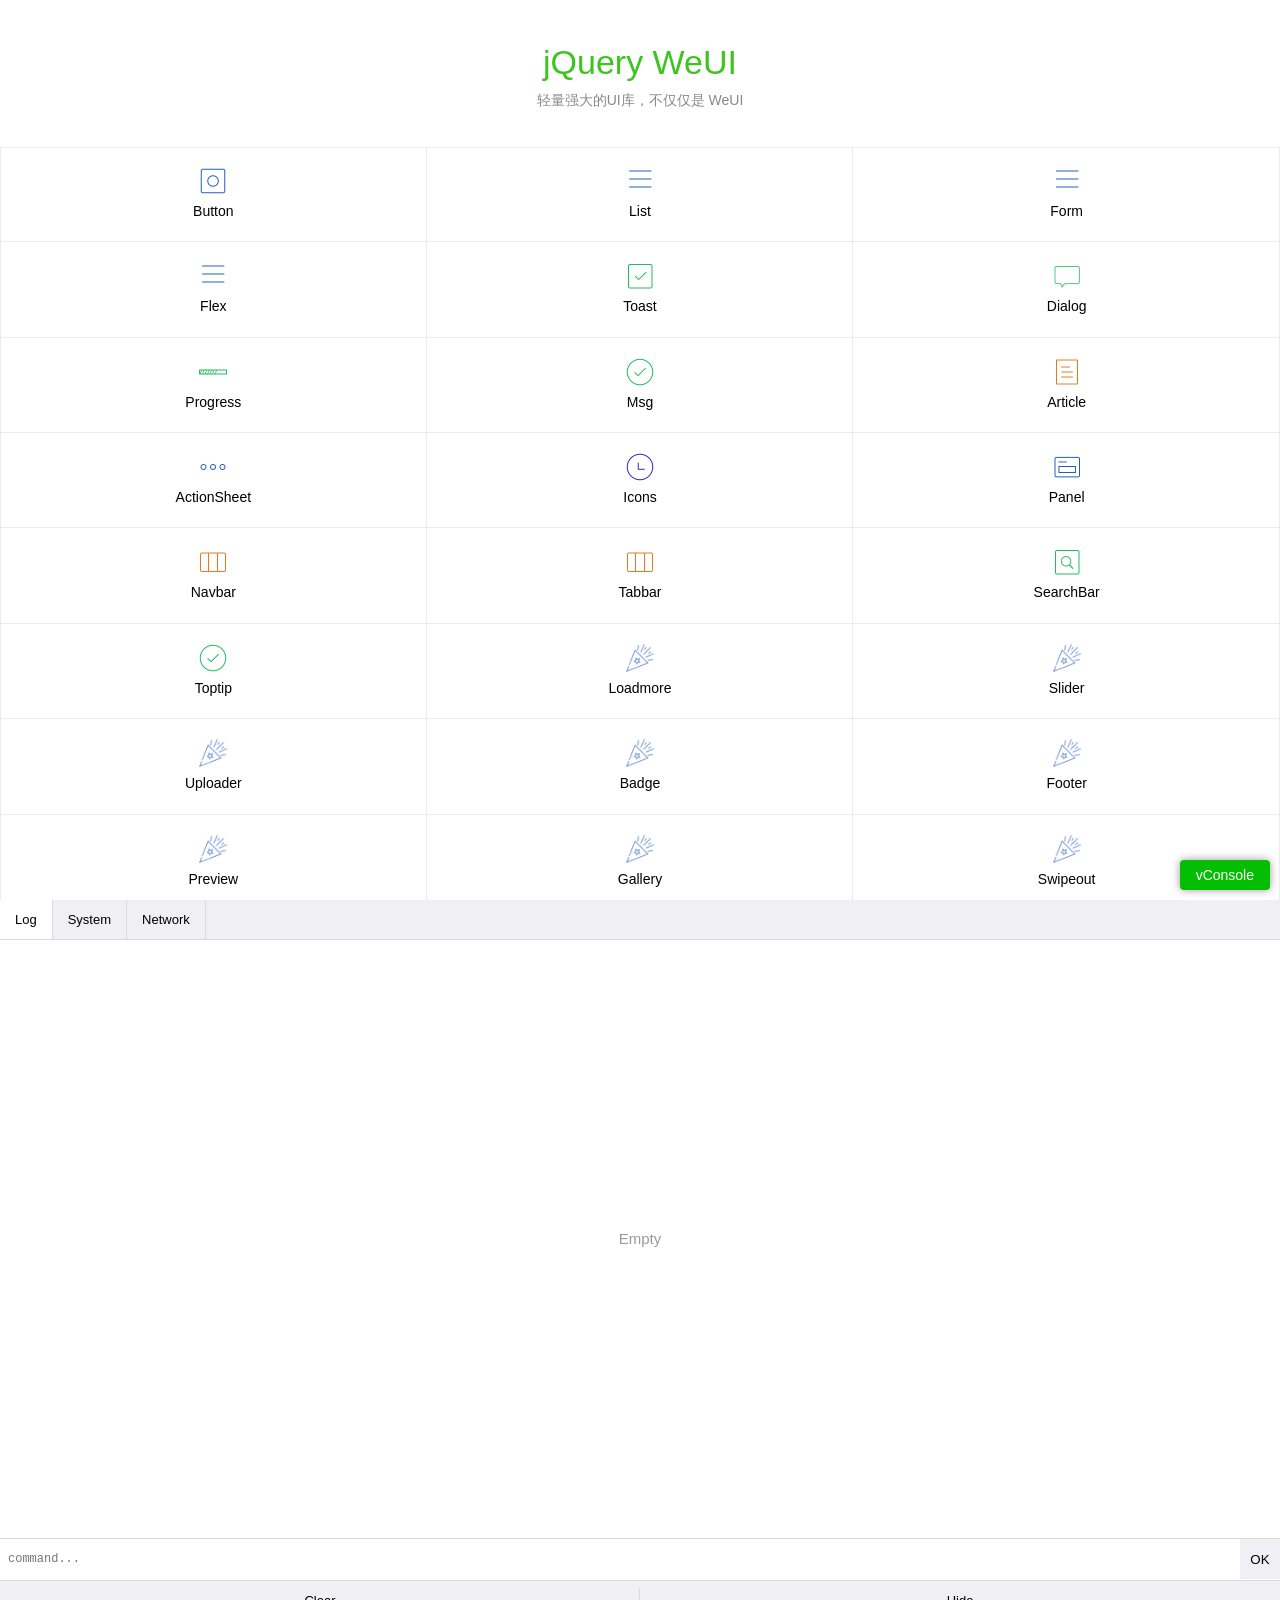
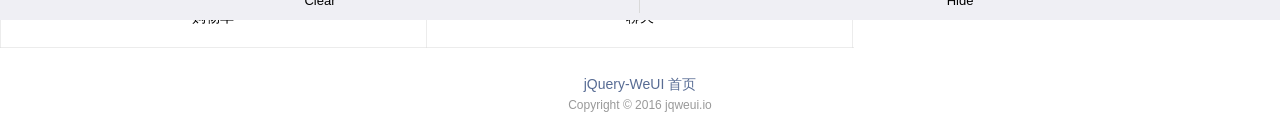
<file: wxjy-web-h5/weui/demos/index.html>
<!DOCTYPE html>
<html>
  <head>
    <title>jQuery WeUI</title>
    <meta charset="utf-8">
	<meta http-equiv="X-UA-Compatible" content="IE=edge">
	<meta name="viewport" content="width=device-width, initial-scale=1, user-scalable=no">

	<meta name="description" content="Write an awesome description for your new site here. You can edit this line in _config.yml. It will appear in your document head meta (for Google search results) and in your feed.xml site description.
	">

	<link rel="stylesheet" href="../lib/weui.min.css">
	<link rel="stylesheet" href="../lib/jquery-weui.min.css">
	<link rel="stylesheet" href="css/demos.css">

  </head>

  <body ontouchstart>

    <header class='demos-header'>
      <h1 class="demos-title">jQuery WeUI</h1>
      <p class='demos-sub-title'>轻量强大的UI库，不仅仅是 WeUI</p>
    </header>

    <div class="weui-grids">
      <a href="buttons.html" class="weui-grid js_grid">
        <div class="weui-grid__icon">
          <img src="images/icon_nav_button.png" alt="">
        </div>
        <p class="weui-grid__label">
          Button
        </p>
      </a>
      <a href="cell.html" class="weui-grid js_grid">
        <div class="weui-grid__icon">
          <img src="images/icon_nav_cell.png" alt="">
        </div>
        <p class="weui-grid__label">
          List
        </p>
      </a>
      <a href="form.html" class="weui-grid js_grid">
        <div class="weui-grid__icon">
          <img src="images/icon_nav_cell.png" alt="">
        </div>
        <p class="weui-grid__label">
          Form
        </p>
      </a>
      <a href="flex.html" class="weui-grid js_grid">
        <div class="weui-grid__icon">
          <img src="images/icon_nav_cell.png" alt="">
        </div>
        <p class="weui-grid__label">
          Flex
        </p>
      </a>
      <a href="toast.html" class="weui-grid js_grid">
        <div class="weui-grid__icon">
          <img src="images/icon_nav_toast.png" alt="">
        </div>
        <p class="weui-grid__label">
          Toast
        </p>
      </a>
      <a href="dialog.html" class="weui-grid js_grid">
        <div class="weui-grid__icon">
          <img src="images/icon_nav_dialog.png" alt="">
        </div>
        <p class="weui-grid__label">
          Dialog
        </p>
      </a>
      <a href="progress.html" class="weui-grid js_grid">
        <div class="weui-grid__icon">
          <img src="images/icon_nav_progress.png" alt="">
        </div>
        <p class="weui-grid__label">
          Progress
        </p>
      </a>
      <a href="msg.html" class="weui-grid js_grid">
        <div class="weui-grid__icon">
          <img src="images/icon_nav_msg.png" alt="">
        </div>
        <p class="weui-grid__label">
          Msg
        </p>
      </a>
      <a href="article.html" class="weui-grid js_grid">
        <div class="weui-grid__icon">
          <img src="images/icon_nav_article.png" alt="">
        </div>
        <p class="weui-grid__label">
          Article
        </p>
      </a>
      <a href="action-sheet.html" class="weui-grid js_grid">
        <div class="weui-grid__icon">
          <img src="images/icon_nav_actionSheet.png" alt="">
        </div>
        <p class="weui-grid__label">
          ActionSheet
        </p>
      </a>
      <a href="icons.html" class="weui-grid js_grid">
        <div class="weui-grid__icon">
          <img src="images/icon_nav_icons.png" alt="">
        </div>
        <p class="weui-grid__label">
          Icons
        </p>
      </a>
      <a href="panel.html" class="weui-grid js_grid">
        <div class="weui-grid__icon">
          <img src="images/icon_nav_panel.png" alt="">
        </div>
        <p class="weui-grid__label">
          Panel
        </p>
      </a>
      <a href="navbar.html" class="weui-grid js_grid">
        <div class="weui-grid__icon">
          <img src="images/icon_nav_tab.png" alt="">
        </div>
        <p class="weui-grid__label">
          Navbar
        </p>
      </a>
      <a href="tabbar.html" class="weui-grid js_grid">
        <div class="weui-grid__icon">
          <img src="images/icon_nav_tab.png" alt="">
        </div>
        <p class="weui-grid__label">
          Tabbar
        </p>
      </a>
      <a href="searchbar.html" class="weui-grid js_grid">
        <div class="weui-grid__icon">
          <img src="images/icon_nav_search_bar.png" alt="">
        </div>
        <p class="weui-grid__label">
          SearchBar
        </p>
      </a>
      <a href="toptip.html" class="weui-grid js_grid">
        <div class="weui-grid__icon">
          <img src="images/icon_nav_msg.png" alt="">
        </div>
        <p class="weui-grid__label">
          Toptip
        </p>
      </a>
      <a href="loadmore.html" class="weui-grid js_grid">
        <div class="weui-grid__icon">
          <img src="images/icon_nav_new.png" alt="">
        </div>
        <p class="weui-grid__label">
          Loadmore
        </p>
      </a>
      <a href="slider.html" class="weui-grid js_grid">
        <div class="weui-grid__icon">
          <img src="images/icon_nav_new.png" alt="">
        </div>
        <p class="weui-grid__label">
          Slider
        </p>
      </a>
      <a href="uploader.html" class="weui-grid js_grid">
        <div class="weui-grid__icon">
          <img src="images/icon_nav_new.png" alt="">
        </div>
        <p class="weui-grid__label">
          Uploader
        </p>
      </a>
      <a href="badge.html" class="weui-grid js_grid">
        <div class="weui-grid__icon">
          <img src="images/icon_nav_new.png" alt="">
        </div>
        <p class="weui-grid__label">
          Badge
        </p>
      </a>
      <a href="footer.html" class="weui-grid js_grid">
        <div class="weui-grid__icon">
          <img src="images/icon_nav_new.png" alt="">
        </div>
        <p class="weui-grid__label">
          Footer
        </p>
      </a>
      <a href="preview.html" class="weui-grid js_grid">
        <div class="weui-grid__icon">
          <img src="images/icon_nav_new.png" alt="">
        </div>
        <p class="weui-grid__label">
          Preview
        </p>
      </a>
      <a href="gallery.html" class="weui-grid js_grid">
        <div class="weui-grid__icon">
          <img src="images/icon_nav_new.png" alt="">
        </div>
        <p class="weui-grid__label">
          Gallery
        </p>
      </a>
      <a href="swipeout.html" class="weui-grid js_grid">
        <div class="weui-grid__icon">
          <img src="images/icon_nav_new.png" alt="">
        </div>
        <p class="weui-grid__label">
          Swipeout
        </p>
      </a>
    </div>

    <div class="demos-header">
      <h2 class='demos-second-title'>拓展组件</h2>
      <p class='demos-sub-title'>jQuery WeUI 专属组件</p>
    </div>

    <div class="weui-grids">
      <a href="ptr.html" class="weui-grid js_grid">
        <div class="weui-grid__icon">
          <img src="images/icon_nav_ptr.png" alt="">
        </div>
        <p class="weui-grid__label">
          下拉刷新
        </p>
      </a>
      <a href="infinite.html" class="weui-grid js_grid">
        <div class="weui-grid__icon">
          <img src="images/icon_nav_up.png" alt="">
        </div>
        <p class="weui-grid__label">
          滚动加载
        </p>
      </a>
      <a href="picker.html" class="weui-grid js_grid">
        <div class="weui-grid__icon">
          <img src="images/icon_nav_picker.png" alt="">
        </div>
        <p class="weui-grid__label">
          Picker
        </p>
      </a>
      <a href="calendar.html" class="weui-grid js_grid">
        <div class="weui-grid__icon">
          <img src="images/icon_nav_calendar.png" alt="">
        </div>
        <p class="weui-grid__label">
          Calendar
        </p>
      </a>
      <a href="city-picker.html" class="weui-grid js_grid">
        <div class="weui-grid__icon">
          <img src="images/icon_nav_city.png" alt="">
        </div>
        <p class="weui-grid__label">
          City Picker
        </p>
      </a>
      <a href="datetime-picker.html" class="weui-grid js_grid">
        <div class="weui-grid__icon">
          <img src="images/icon_nav_datetime.png" alt="">
        </div>
        <p class="weui-grid__label">
          Datetime
        </p>
      </a>
      <a href="swiper.html" class="weui-grid js_grid">
        <div class="weui-grid__icon">
          <img src="images/icon_nav_swiper.png" alt="">
        </div>
        <p class="weui-grid__label">
          Swiper
        </p>
      </a>
      <a href="noti.html" class="weui-grid js_grid">
        <div class="weui-grid__icon">
          <img src="images/icon_nav_msg.png" alt="">
        </div>
        <p class="weui-grid__label">
          Notification
        </p>
      </a>
      <a href="select.html" class="weui-grid js_grid">
        <div class="weui-grid__icon">
          <img src="images/icon_nav_select.png" alt="">
        </div>
        <p class="weui-grid__label">
          Select
        </p>
      </a>
      <a href="popup.html" class="weui-grid js_grid">
        <div class="weui-grid__icon">
          <img src="images/icon_nav_panel.png" alt="">
        </div>
        <p class="weui-grid__label">
          Popup
        </p>
      </a>
      <a href="photo-browser.html" class="weui-grid js_grid">
        <div class="weui-grid__icon">
          <img src="images/icon_nav_photo.png" alt="">
        </div>
        <p class="weui-grid__label">
          Photos
        </p>
      </a>
      <a href="count.html" class="weui-grid js_grid">
        <div class="weui-grid__icon">
          <img src="images/icon_nav_new.png" alt="">
        </div>
        <p class="weui-grid__label">
          Count
        </p>
      </a>
    </div>

    <div class="demos-header">
      <h2 class='demos-second-title'>模板</h2>
      <p class='demos-sub-title'>常见的页面模板</p>
    </div>

    <div class="weui-grids">
      <a href="tpl-shopping-cart.html" class="weui-grid js_grid">
        <div class="weui-grid__icon">
          <img src="images/icon_nav_new.png" alt="">
        </div>
        <p class="weui-grid__label">
          购物车
        </p>
      </a>
      <a href="tpl-chat.html" class="weui-grid js_grid">
        <div class="weui-grid__icon">
          <img src="images/icon_nav_new.png" alt="">
        </div>
        <p class="weui-grid__label">
          聊天
        </p>
      </a>
    </div>

    <div class="weui-footer">
      <p class="weui-footer__links">
        <a href="http://jqweui.com" class="weui-footer__link">jQuery-WeUI 首页</a>
      </p>
      <p class="weui-footer__text">Copyright © 2016 jqweui.io</p>
    </div>

    <style>
      .weui-footer {
        margin: 25px 0 10px 0;
      }
    </style>


<script src="../lib/jquery-2.1.4.js"></script>
<script src="../lib/fastclick.js"></script>
<script>
  console.info('欢迎使用 vConsole。vConsole 是一个由微信公众平台前端团队研发的 Web 前端开发者面板，可用于展示 console 日志，方便开发、调试。');

  $(function() {
    FastClick.attach(document.body);
  });
</script>
<script src="../lib/jquery-weui.min.js"></script>
<script src="../lib/vconsole.min.js"></script>
</body>

</html>
</file>
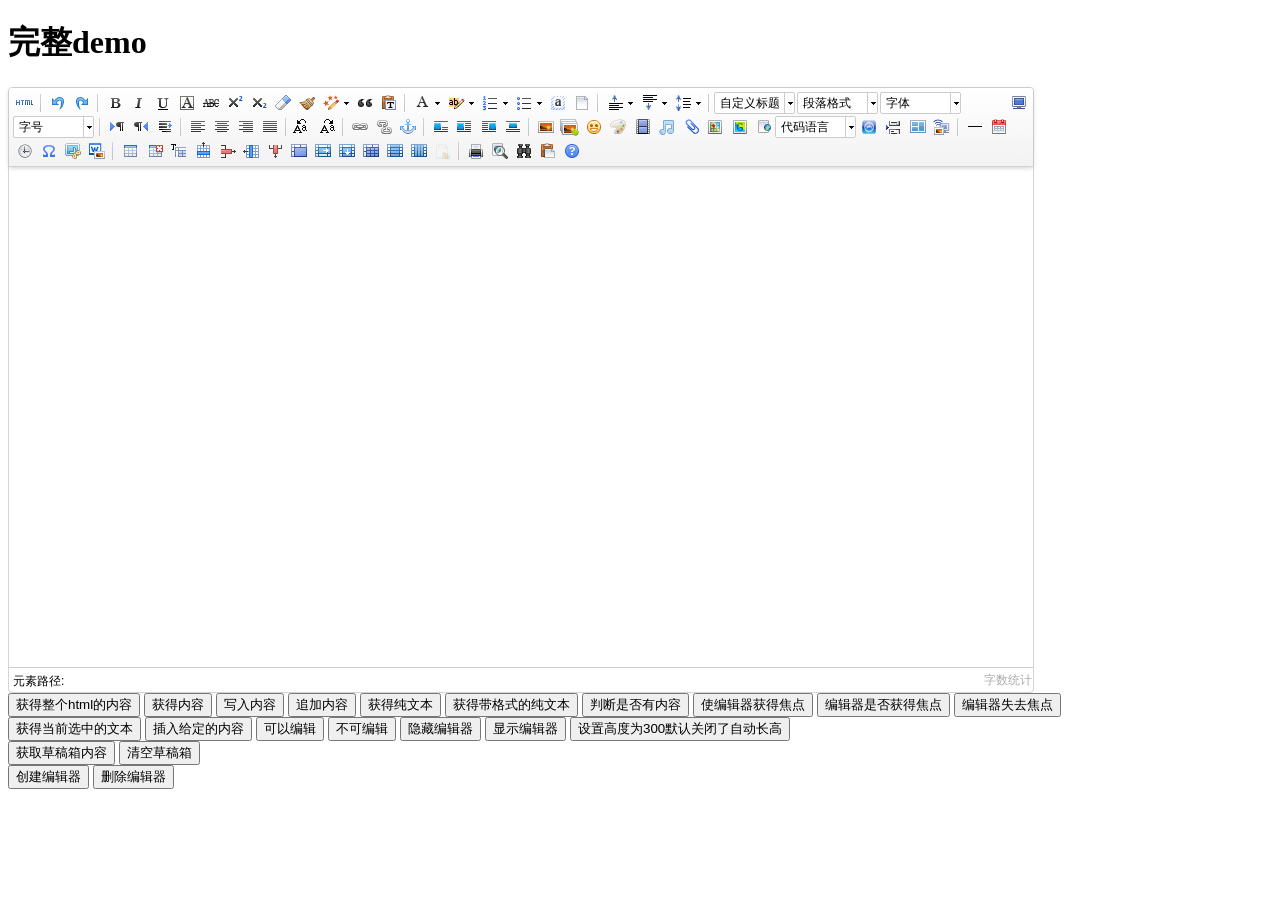
<file: wxjy-web-resource/src/main/resources/webjars/js/ueditor/index.html>
<!DOCTYPE HTML PUBLIC "-//W3C//DTD HTML 4.01 Transitional//EN"
        "http://www.w3.org/TR/html4/loose.dtd">
<html>
<head>
    <title>完整demo</title>
    <meta http-equiv="Content-Type" content="text/html;charset=utf-8"/>
    <script type="text/javascript" charset="utf-8" src="ueditor.config.js"></script>
    <script type="text/javascript" charset="utf-8" src="ueditor.all.min.js"> </script>
    <!--建议手动加在语言，避免在ie下有时因为加载语言失败导致编辑器加载失败-->
    <!--这里加载的语言文件会覆盖你在配置项目里添加的语言类型，比如你在配置项目里配置的是英文，这里加载的中文，那最后就是中文-->
    <script type="text/javascript" charset="utf-8" src="lang/zh-cn/zh-cn.js"></script>

    <style type="text/css">
        div{
            width:100%;
        }
    </style>
</head>
<body>
<div>
    <h1>完整demo</h1>
    <script id="editor" type="text/plain" style="width:1024px;height:500px;"></script>
</div>
<div id="btns">
    <div>
        <button onclick="getAllHtml()">获得整个html的内容</button>
        <button onclick="getContent()">获得内容</button>
        <button onclick="setContent()">写入内容</button>
        <button onclick="setContent(true)">追加内容</button>
        <button onclick="getContentTxt()">获得纯文本</button>
        <button onclick="getPlainTxt()">获得带格式的纯文本</button>
        <button onclick="hasContent()">判断是否有内容</button>
        <button onclick="setFocus()">使编辑器获得焦点</button>
        <button onmousedown="isFocus(event)">编辑器是否获得焦点</button>
        <button onmousedown="setblur(event)" >编辑器失去焦点</button>

    </div>
    <div>
        <button onclick="getText()">获得当前选中的文本</button>
        <button onclick="insertHtml()">插入给定的内容</button>
        <button id="enable" onclick="setEnabled()">可以编辑</button>
        <button onclick="setDisabled()">不可编辑</button>
        <button onclick=" UE.getEditor('editor').setHide()">隐藏编辑器</button>
        <button onclick=" UE.getEditor('editor').setShow()">显示编辑器</button>
        <button onclick=" UE.getEditor('editor').setHeight(300)">设置高度为300默认关闭了自动长高</button>
    </div>

    <div>
        <button onclick="getLocalData()" >获取草稿箱内容</button>
        <button onclick="clearLocalData()" >清空草稿箱</button>
    </div>

</div>
<div>
    <button onclick="createEditor()">
    创建编辑器</button>
    <button onclick="deleteEditor()">
    删除编辑器</button>
</div>

<script type="text/javascript">

    //实例化编辑器
    //建议使用工厂方法getEditor创建和引用编辑器实例，如果在某个闭包下引用该编辑器，直接调用UE.getEditor('editor')就能拿到相关的实例
    var ue = UE.getEditor('editor');


    function isFocus(e){
        alert(UE.getEditor('editor').isFocus());
        UE.dom.domUtils.preventDefault(e)
    }
    function setblur(e){
        UE.getEditor('editor').blur();
        UE.dom.domUtils.preventDefault(e)
    }
    function insertHtml() {
        var value = prompt('插入html代码', '');
        UE.getEditor('editor').execCommand('insertHtml', value)
    }
    function createEditor() {
        enableBtn();
        UE.getEditor('editor');
    }
    function getAllHtml() {
        alert(UE.getEditor('editor').getAllHtml())
    }
    function getContent() {
        var arr = [];
        arr.push("使用editor.getContent()方法可以获得编辑器的内容");
        arr.push("内容为：");
        arr.push(UE.getEditor('editor').getContent());
        alert(arr.join("\n"));
    }
    function getPlainTxt() {
        var arr = [];
        arr.push("使用editor.getPlainTxt()方法可以获得编辑器的带格式的纯文本内容");
        arr.push("内容为：");
        arr.push(UE.getEditor('editor').getPlainTxt());
        alert(arr.join('\n'))
    }
    function setContent(isAppendTo) {
        var arr = [];
        arr.push("使用editor.setContent('欢迎使用ueditor')方法可以设置编辑器的内容");
        UE.getEditor('editor').setContent('欢迎使用ueditor', isAppendTo);
        alert(arr.join("\n"));
    }
    function setDisabled() {
        UE.getEditor('editor').setDisabled('fullscreen');
        disableBtn("enable");
    }

    function setEnabled() {
        UE.getEditor('editor').setEnabled();
        enableBtn();
    }

    function getText() {
        //当你点击按钮时编辑区域已经失去了焦点，如果直接用getText将不会得到内容，所以要在选回来，然后取得内容
        var range = UE.getEditor('editor').selection.getRange();
        range.select();
        var txt = UE.getEditor('editor').selection.getText();
        alert(txt)
    }

    function getContentTxt() {
        var arr = [];
        arr.push("使用editor.getContentTxt()方法可以获得编辑器的纯文本内容");
        arr.push("编辑器的纯文本内容为：");
        arr.push(UE.getEditor('editor').getContentTxt());
        alert(arr.join("\n"));
    }
    function hasContent() {
        var arr = [];
        arr.push("使用editor.hasContents()方法判断编辑器里是否有内容");
        arr.push("判断结果为：");
        arr.push(UE.getEditor('editor').hasContents());
        alert(arr.join("\n"));
    }
    function setFocus() {
        UE.getEditor('editor').focus();
    }
    function deleteEditor() {
        disableBtn();
        UE.getEditor('editor').destroy();
    }
    function disableBtn(str) {
        var div = document.getElementById('btns');
        var btns = UE.dom.domUtils.getElementsByTagName(div, "button");
        for (var i = 0, btn; btn = btns[i++];) {
            if (btn.id == str) {
                UE.dom.domUtils.removeAttributes(btn, ["disabled"]);
            } else {
                btn.setAttribute("disabled", "true");
            }
        }
    }
    function enableBtn() {
        var div = document.getElementById('btns');
        var btns = UE.dom.domUtils.getElementsByTagName(div, "button");
        for (var i = 0, btn; btn = btns[i++];) {
            UE.dom.domUtils.removeAttributes(btn, ["disabled"]);
        }
    }

    function getLocalData () {
        alert(UE.getEditor('editor').execCommand( "getlocaldata" ));
    }

    function clearLocalData () {
        UE.getEditor('editor').execCommand( "clearlocaldata" );
        alert("已清空草稿箱")
    }
</script>
</body>
</html>
</file>
<file: wxjy-web-h5/weui/demos/css/demos.css>
body, html {
  height: 100%;
  -webkit-tap-highlight-color: transparent;
}
.demos-title {
  text-align: center;
  font-size: 34px;
  color: #3cc51f;
  font-weight: 400;
  margin: 0 15%;
}

.demos-sub-title {
  text-align: center;
  color: #888;
  font-size: 14px;
}

.demos-header {
  padding: 35px 0;
}

.demos-content-padded {
  padding: 15px;
}

.demos-second-title {
  text-align: center;
  font-size: 24px;
  color: #3cc51f;
  font-weight: 400;
  margin: 0 15%;
}

footer {
  text-align: center;
  font-size: 14px;
  padding: 20px;
}

footer a {
  color: #999;
  text-decoration: none;
}
</file>
